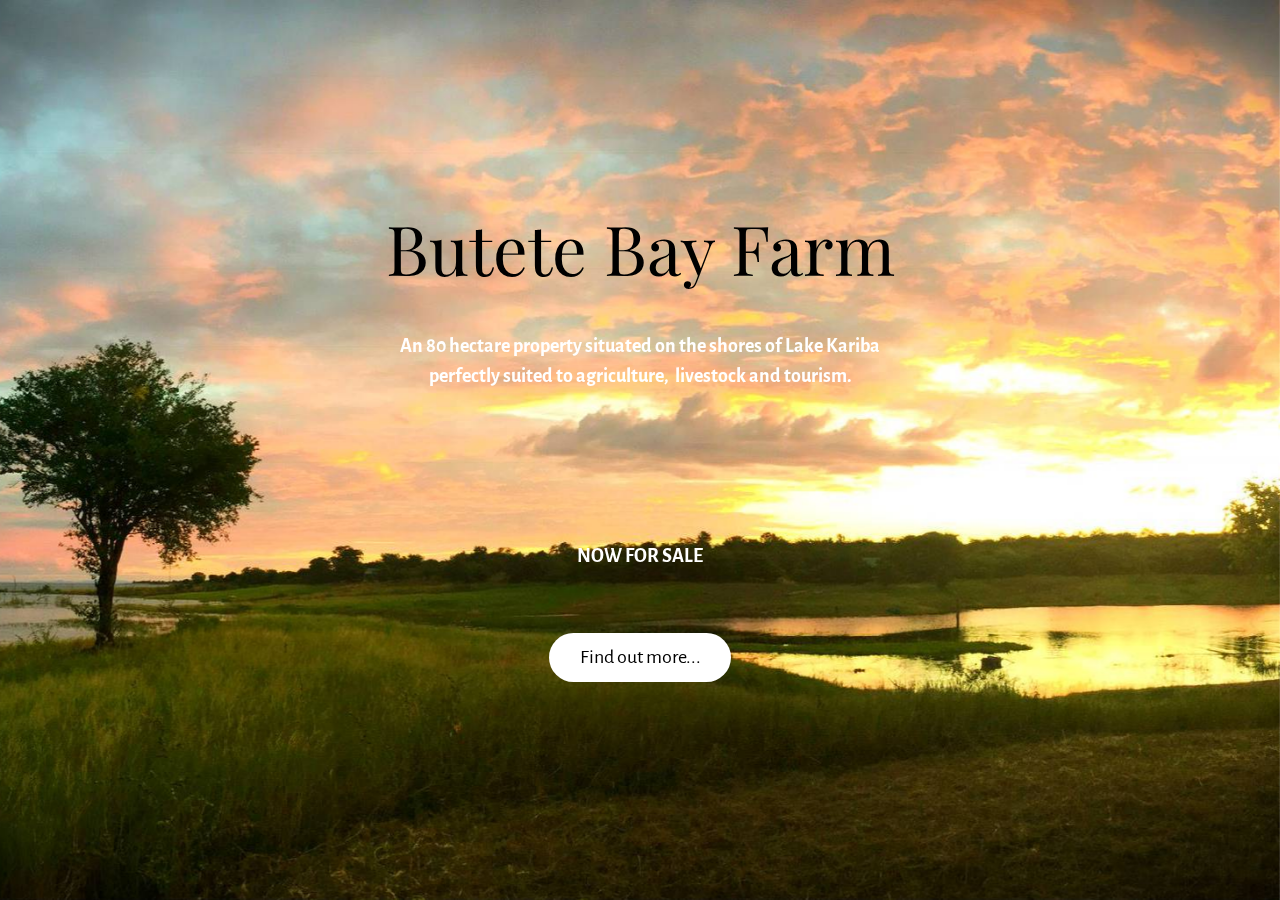
<file: index.html>
<!DOCTYPE html>
<html>
<head>
  <!-- Site made with Mobirise Website Builder v3.12.1, https://mobirise.com -->
  <meta charset="UTF-8">
  <meta http-equiv="X-UA-Compatible" content="IE=edge">
  <meta name="generator" content="Mobirise v3.12.1, mobirise.com">
  <meta name="viewport" content="width=device-width, initial-scale=1">
  <link rel="shortcut icon" href="assets/images/img-8581-1-128x170.png" type="image/x-icon">
  <meta name="description" content="">
  
  <link rel="stylesheet" href="https://fonts.googleapis.com/css?family=Playfair+Display:400,700&subset=latin,cyrillic">
  <link rel="stylesheet" href="https://fonts.googleapis.com/css?family=Alegreya+Sans:400,700&subset=latin,vietnamese,latin-ext">
  <link rel="stylesheet" href="assets/tether/tether.min.css">
  <link rel="stylesheet" href="assets/bootstrap/css/bootstrap.min.css">
  <link rel="stylesheet" href="assets/puritym/css/style.css">
  <link rel="stylesheet" href="assets/mobirise/css/mbr-additional.css" type="text/css">
  
  
  
</head>
<body>
<section class="mbr-section mbr-section-full mbr-parallax-background" id="header2-2" style="background-image: url('assets/images/img-0483-1-2000x1026.jpg');">
    <div class="mbr-table-cell">
        
        <div class="container">
            <div class="row">
                <div class="col-md-8 col-md-offset-2 text-xs-center">

                    <h1 class="mbr-section-title display-1">Butete Bay Farm</h1>
                    <p class="lead"><strong>An 80 hectare property situated on the shores of Lake Kariba<br>perfectly suited&nbsp;to agriculture, &nbsp;livestock and tourism.<br></strong><strong><br></strong><br><strong><br></strong><br><strong><br>NOW FOR SALE<br></strong><br></p>
                    <div class="mbr-buttons--center"><a class="btn btn-lg btn-white-outline btn-white" href="page1.html">Find out more...</a></div>
                </div>
            </div>
        </div>
        
    </div>
</section>


  <script src="assets/web/assets/jquery/jquery.min.js"></script>
  <script src="assets/tether/tether.min.js"></script>
  <script src="assets/bootstrap/js/bootstrap.min.js"></script>
  <script src="assets/smooth-scroll/SmoothScroll.js"></script>
  <script src="assets/jarallax/jarallax.js"></script>
  <script src="assets/puritym/js/script.js"></script>
  
  
</body>
</html>
</file>
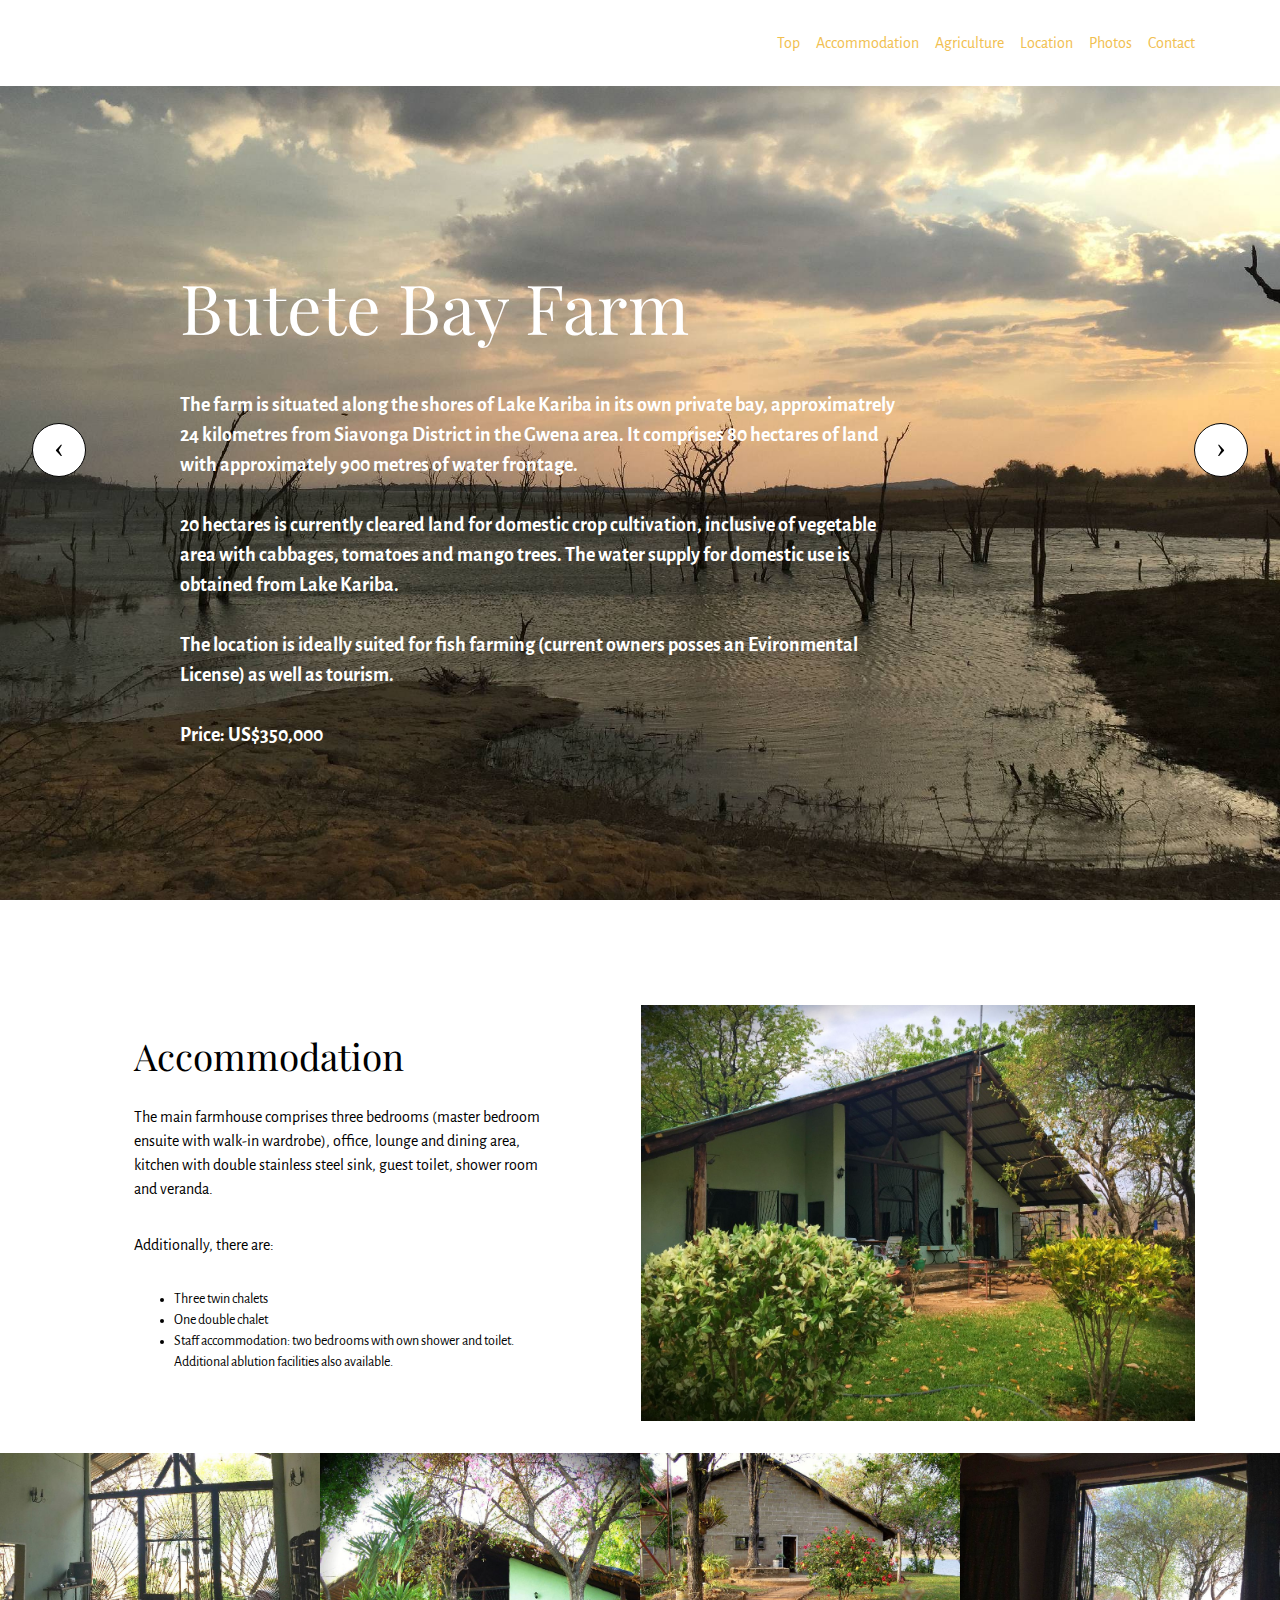
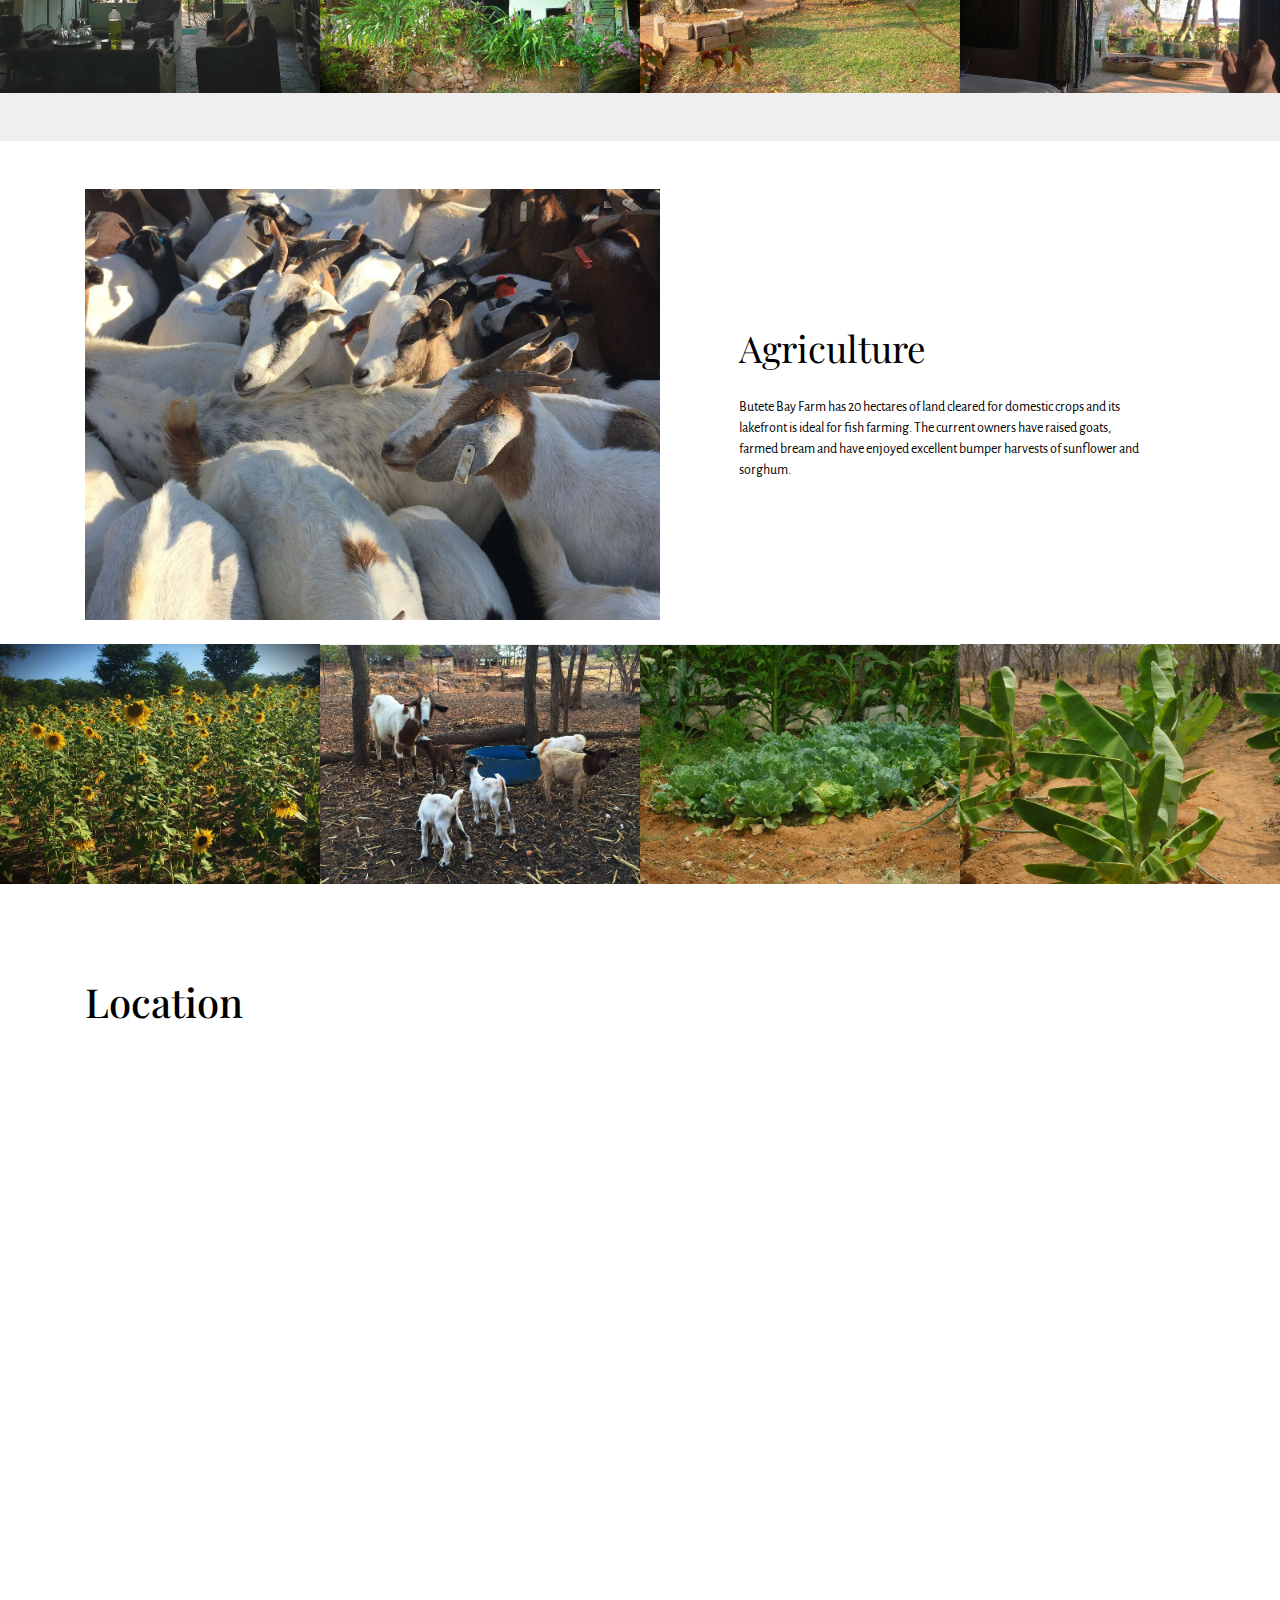
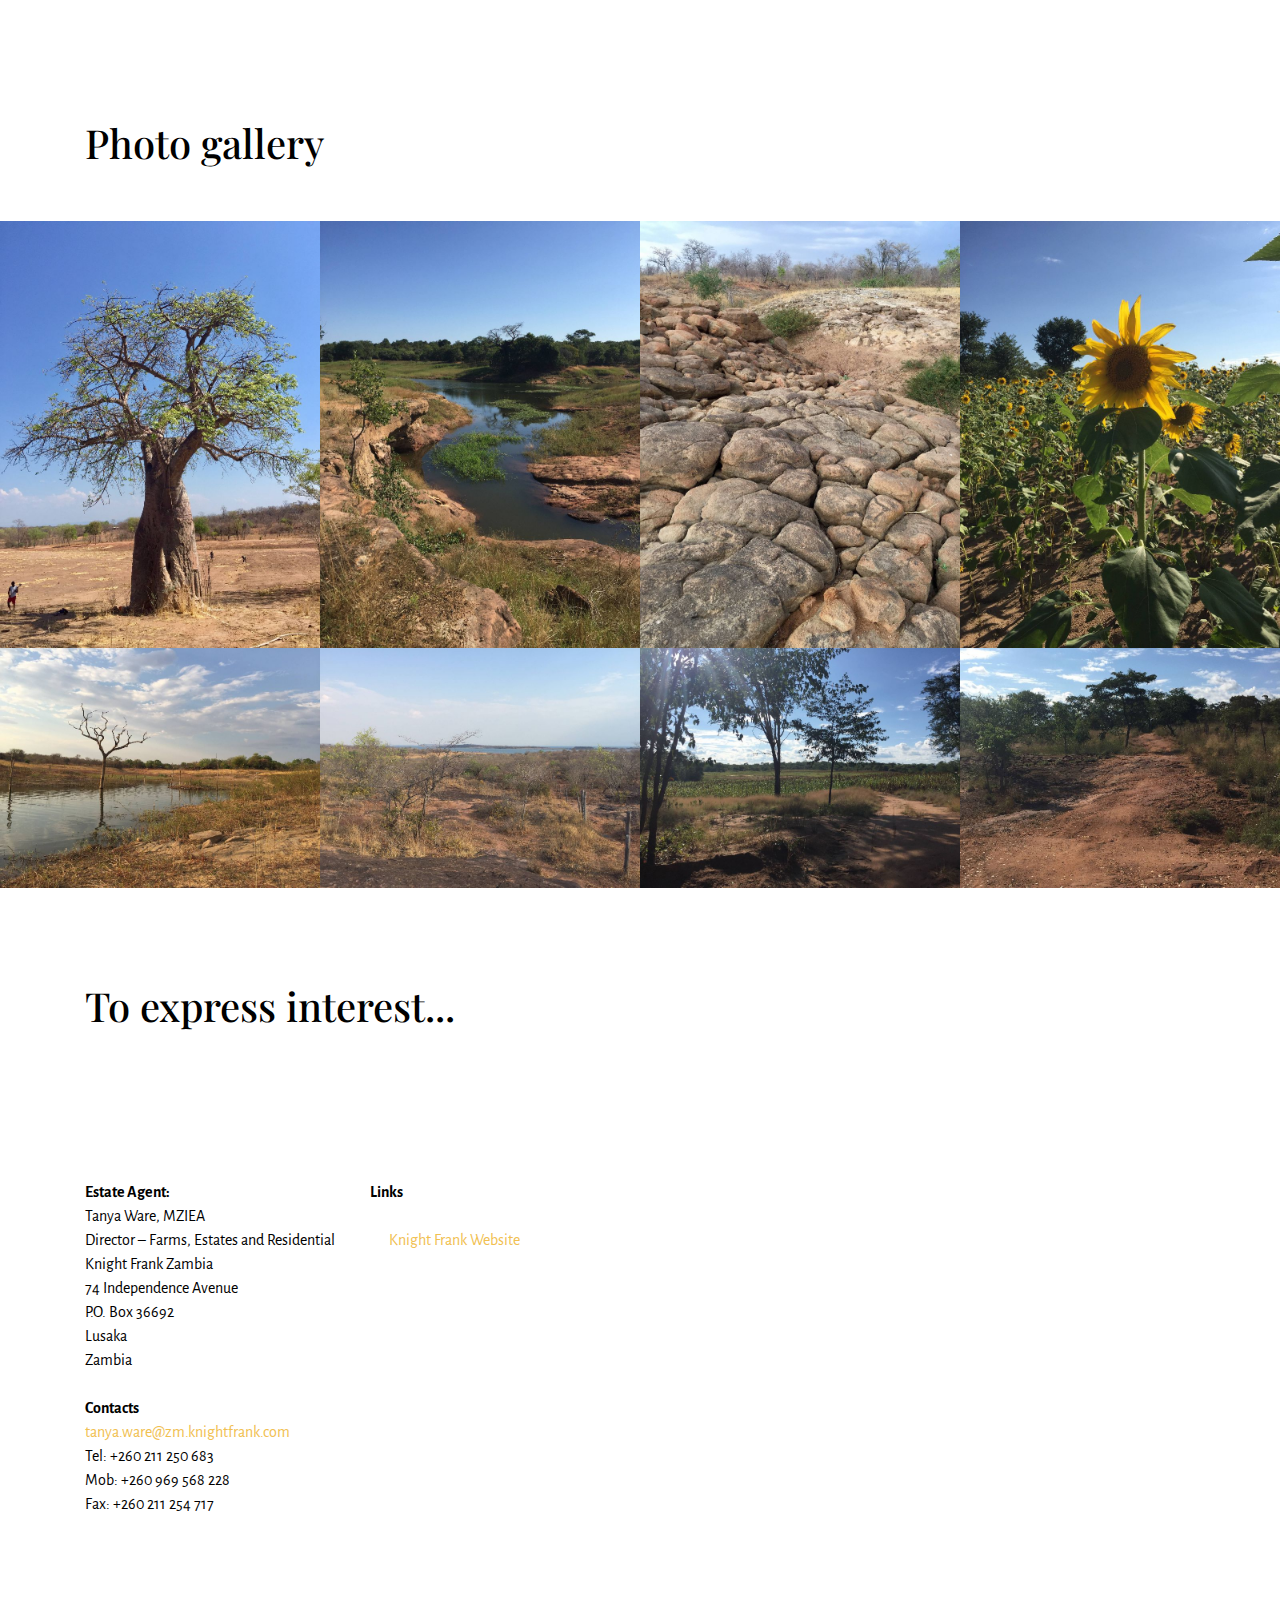
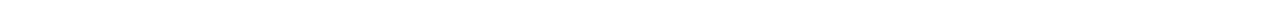
<file: page1.html>
<!DOCTYPE html>
<html>
<head>
  <!-- Site made with Mobirise Website Builder v3.12.1, https://mobirise.com -->
  <meta charset="UTF-8">
  <meta http-equiv="X-UA-Compatible" content="IE=edge">
  <meta name="generator" content="Mobirise v3.12.1, mobirise.com">
  <meta name="viewport" content="width=device-width, initial-scale=1">
  <link rel="shortcut icon" href="assets/images/img-8581-1-128x170.png" type="image/x-icon">
  <meta name="description" content="">
  
  <link rel="stylesheet" href="https://fonts.googleapis.com/css?family=Playfair+Display:400,700&subset=latin,cyrillic">
  <link rel="stylesheet" href="https://fonts.googleapis.com/css?family=Alegreya+Sans:400,700&subset=latin,vietnamese,latin-ext">
  <link rel="stylesheet" href="assets/tether/tether.min.css">
  <link rel="stylesheet" href="assets/bootstrap/css/bootstrap.min.css">
  <link rel="stylesheet" href="assets/puritym/css/style.css">
  <link rel="stylesheet" href="assets/mobirise/css/mbr-additional.css" type="text/css">
  
  
  
</head>
<body>
<nav class="navbar navbar-light mbr-navbar navbar-fixed-top" id="menu-3" style="background-color: rgb(255, 255, 255);">
    <div class="container">
        <button class="navbar-toggler pull-right hidden-md-up" type="button" data-toggle="collapse" data-target="#exCollapsingNavbar2">
            <div class="hamburger-icon"></div>
        </button>

        <div class="clearfix"></div>
        <div class="collapse navbar-toggleable-sm" id="exCollapsingNavbar2">
            
            

            

            <ul class="nav navbar-nav pull-xs-right"><li class="nav-item"><a class="nav-link text-warning" href="#top">Top</a></li>  <li class="nav-item"><a class="nav-link text-warning" href="page1.html#msg-box4-9">Accommodation</a></li> <li class="nav-item"><a class="nav-link text-warning" href="page1.html#msg-box4-f">Agriculture</a></li> <li class="nav-item"><a class="nav-link text-warning" href="page1.html#msg-box2-j">Location</a></li> <li class="nav-item"><a class="nav-link text-warning" href="page1.html#msg-box2-r">Photos</a></li> <li class="nav-item"><a class="nav-link text-warning" href="page1.html#contacts2-l">Contact</a></li> </ul>
        </div>
    </div>
</nav>

<section class="mbr-slider mbr-section mbr-section__container carousel slide mbr-section-nopadding" data-ride="carousel" data-keyboard="false" data-wrap="true" data-interval="5000" id="slider-7" style="background-color: rgb(255, 255, 255);">
    <div>
        <div>
            <div>
                
                <div class="carousel-inner" role="listbox">
                    <div class="mbr-section carousel-item dark center mbr-section-full active" style="background-image: url(assets/images/img-2000x1500.jpg);">
                        <div class="mbr-table-cell">
                         
                            <div class=" container">
                                
                                <div class="row">
                                    <div class="col-md-8 col-md-offset-1">
                                        <h2 class="mbr-section-title display-1"><br><br>Butete Bay Farm</h2>
                                        <p class="lead"><strong>The farm is situated along the shores of Lake Kariba in its own private bay, approximatrely 24 kilometres from Siavonga District in the Gwena area. It comprises 80 hectares of land with approximately 900 metres of water frontage.<br><br>20 hectares is currently cleared land for domestic crop cultivation, inclusive of vegetable area with cabbages, tomatoes and mango trees. The water supply for domestic use is obtained from Lake Kariba.<br><br>The location is ideally suited for fish farming (current owners posses an Evironmental License) as well as tourism.<br><br>Price: US$350,000</strong><br></p>

                                        
                                    </div>
                                </div>
                            </div>
                        </div>
                    </div><div class="mbr-section carousel-item dark center mbr-section-full" style="background-image: url(assets/images/img-2-2000x1500.jpg);">
                        <div class="mbr-table-cell">
                         
                            <div class=" container">
                                
                                <div class="row">
                                    <div class="col-md-8 col-md-offset-1">
                                        <h2 class="mbr-section-title display-1"><br><br>Butete Bay Farm</h2>
                                        <p class="lead"><strong>The farm is situated along the shores of Lake Kariba in its own private bay, approximatrely 24 kilometres  from Siavonga District in the Gwena area. It comprises 80 hectares of land with approximately 900 metres of water frontage.<br><br>20 hectares is currently cleared land for domestic crop cultivation, inclusive of vegetable area with cabbages, tomatoes and mango trees. The water supply for domestic use is obtained from Lake Kariba.<br><br>The location is ideally suited for fish farming (current owners posses an Evironmental License) as well as tourism.<br><br>Price: US$350,000</strong></p>

                                        
                                    </div>
                                </div>
                            </div>
                        </div>
                    </div><div class="mbr-section carousel-item dark center mbr-section-full" style="background-image: url(assets/images/img-8569-crop-2000x1083.jpg);">
                        <div class="mbr-table-cell">
                         <div class="mbr-overlay" style="opacity: 0.2; background-color: rgb(0, 0, 0);"></div>
                            <div class=" container">
                                
                                <div class="row">
                                    <div class="col-md-8 col-md-offset-1">
                                        <h2 class="mbr-section-title display-1"><br><br>Butete Bay Farm</h2>
                                        <p class="lead"><strong>The farm is situated along the shores of Lake Kariba in its own private bay, approximatrely 24 kilometres from Siavonga District in the Gwena area. It comprises 80 hectares of land with approximately 900 metres of water frontage.<br><br>20 hectares is currently cleared land for domestic crop cultivation, inclusive of vegetable area with cabbages, tomatoes and mango trees. The water supply for domestic use is obtained from Lake Kariba.<br><br>The location is ideally suited for fish farming (current owners posses an Evironmental License) as well as tourism.<br><br>Price: US$350,000</strong><br></p>

                                        
                                    </div>
                                </div>
                            </div>
                        </div>
                    </div>
                </div>
                
                <a data-app-prevent-settings="" class="left carousel-control" role="button" data-slide="prev" href="#slider-7">
                    <span class="icon-prev" aria-hidden="true"></span>
                    <span class="sr-only">Previous</span>
                </a>
                <a data-app-prevent-settings="" class="right carousel-control" role="button" data-slide="next" href="#slider-7">
                    <span class="icon-next" aria-hidden="true"></span>
                    <span class="sr-only">Next</span>
                </a>
            </div>
        </div>
    </div>
</section>

<section class="mbr-section mbr-section-nopadding" id="msg-box4-9" style="background-color: rgb(255, 255, 255); padding-top: 4.5rem; padding-bottom: 0rem;">
    
    <div class="container">
        <div class="row">
            
            <div class="col-xs-12 col-lg-3 mbr-inner-padding text-xs-center mbr-table-cell-lg">
                <h3 class="mbr-section-title display-4">Accommodation</h3>
                
                <div class="lead"><p>The main farmhouse comprises three bedrooms (master bedroom ensuite with walk-in wardrobe), office, lounge and dining area, kitchen with double stainless steel sink, guest toilet, shower room and veranda.</p><p>Additionally, there are:</p><ul><li>Three twin chalets</li><li>One double chalet</li><li>Staff accommodation: two bedrooms with own shower and toilet. Additional ablution facilities also available.</li></ul></div>
                
            </div>
            <div class="col-xs-12 col-lg-9 mbr-table-cell-lg image-size" style="width: 33%;">
                <div class="mbr-figure"><img src="assets/images/img-1400x1050.jpg"></div>
            </div>
        </div>
    </div>
</section>

<section class="mbr-gallery mbr-section mbr-section-nopadding" id="gallery1-a" style="background-color: rgb(239, 239, 239); padding-top: 0rem; padding-bottom: 3rem;">
    <!-- Gallery -->
    <div>
        <div class=" mbr-gallery-layout-default">
            <div>
                <div>
                    <div class="mbr-gallery-item">
                        <a data-toggle="modal" href="#lb-gallery1-a" data-slide-to="0">
                            <img alt="" src="assets/images/img-6154-crop-2-2000x1500-800x600.jpg">
                            <span class="icon fa fa-search-plus"></span>
                        </a>
                    </div><div class="mbr-gallery-item">
                        <a data-toggle="modal" href="#lb-gallery1-a" data-slide-to="1">
                            <img alt="" src="assets/images/snc10742-2000x1500-800x600.jpg">
                            <span class="icon fa fa-search-plus"></span>
                        </a>
                    </div><div class="mbr-gallery-item">
                        <a data-toggle="modal" href="#lb-gallery1-a" data-slide-to="2">
                            <img alt="" src="assets/images/snc10715-2000x1500-800x600.jpg">
                            <span class="icon fa fa-search-plus"></span>
                        </a>
                    </div><div class="mbr-gallery-item">
                        <a data-toggle="modal" href="#lb-gallery1-a" data-slide-to="3">
                            <img alt="" src="assets/images/img-5992-crop-2000x1499-800x599.jpg">
                            <span class="icon fa fa-search-plus"></span>
                        </a>
                    </div>
                </div>
            </div>
            <div class="clearfix"></div>
        </div>
    </div>

    <!-- Lightbox -->
    <div data-app-prevent-settings="" class="mbr-slider modal fade carousel slide" tabindex="-1" data-keyboard="true" data-interval="false" id="lb-gallery1-a">
        <div class="modal-dialog">
            <div class="modal-content">
                <div class="modal-body">
                    
                    <div class="carousel-inner">
                        <div class="carousel-item">
                            <img alt="" src="assets/images/img-6154-crop-2-2000x1500.jpg">
                        </div><div class="carousel-item active">
                            <img alt="" src="assets/images/snc10742-2000x1500.jpg">
                        </div><div class="carousel-item">
                            <img alt="" src="assets/images/snc10715-2000x1500.jpg">
                        </div><div class="carousel-item">
                            <img alt="" src="assets/images/img-5992-crop-2000x1499.jpg">
                        </div>
                    </div>
                    <a class="left carousel-control" role="button" data-slide="prev" href="#lb-gallery1-a">
                        <span class="icon-prev" aria-hidden="true"></span>
                        <span class="sr-only">Previous</span>
                    </a>
                    <a class="right carousel-control" role="button" data-slide="next" href="#lb-gallery1-a">
                        <span class="icon-next" aria-hidden="true"></span>
                        <span class="sr-only">Next</span>
                    </a>

                    <a class="close" href="#" role="button" data-dismiss="modal">
                        <span aria-hidden="true">×</span>
                        <span class="sr-only">Close</span>
                    </a>
                </div>
            </div>
        </div>
    </div>
</section>

<section class="mbr-section mbr-section-nopadding" id="msg-box4-f" style="background-color: rgb(255, 255, 255); padding-top: 3rem; padding-bottom: 1.5rem;">
    
    <div class="container">
        <div class="row">
            <div class="col-xs-12 col-lg-9 mbr-table-cell-lg image-size" style="width: 30%;">
                <div class="mbr-figure"><img src="assets/images/img-8622-crop-1400x1049.jpg"></div>
            </div>
            <div class="col-xs-12 col-lg-3 mbr-inner-padding text-xs-center mbr-table-cell-lg">
                <h3 class="mbr-section-title display-4">Agriculture</h3>
                
                <div class="lead">Butete Bay Farm has 20 hectares of land cleared for domestic crops and its lakefront is ideal for fish farming. The current owners have raised goats, farmed bream and have enjoyed excellent bumper harvests of sunflower and sorghum.&nbsp;</div>
                
            </div>
            
        </div>
    </div>
</section>

<section class="mbr-gallery mbr-section mbr-section-nopadding" id="gallery1-e" style="background-color: rgb(239, 239, 239); padding-top: 0rem; padding-bottom: 0rem;">
    <!-- Gallery -->
    <div>
        <div class=" mbr-gallery-layout-default">
            <div>
                <div>
                    <div class="mbr-gallery-item">
                        <a data-toggle="modal" href="#lb-gallery1-e" data-slide-to="0">
                            <img alt="" src="assets/images/img-3-2000x1500-800x600.jpg">
                            <span class="icon fa fa-search-plus"></span>
                        </a>
                    </div><div class="mbr-gallery-item">
                        <a data-toggle="modal" href="#lb-gallery1-e" data-slide-to="1">
                            <img alt="" src="assets/images/img-6237-goats-2000x1499-800x599.jpg">
                            <span class="icon fa fa-search-plus"></span>
                        </a>
                    </div><div class="mbr-gallery-item">
                        <a data-toggle="modal" href="#lb-gallery1-e" data-slide-to="2">
                            <img alt="" src="assets/images/crop-2000x1499-800x599.jpg">
                            <span class="icon fa fa-search-plus"></span>
                        </a>
                    </div><div class="mbr-gallery-item">
                        <a data-toggle="modal" href="#lb-gallery1-e" data-slide-to="3">
                            <img alt="" src="assets/images/snc11035-2000x1500-800x600.jpg">
                            <span class="icon fa fa-search-plus"></span>
                        </a>
                    </div>
                </div>
            </div>
            <div class="clearfix"></div>
        </div>
    </div>

    <!-- Lightbox -->
    <div data-app-prevent-settings="" class="mbr-slider modal fade carousel slide" tabindex="-1" data-keyboard="true" data-interval="false" id="lb-gallery1-e">
        <div class="modal-dialog">
            <div class="modal-content">
                <div class="modal-body">
                    
                    <div class="carousel-inner">
                        <div class="carousel-item">
                            <img alt="" src="assets/images/img-3-2000x1500.jpg">
                        </div><div class="carousel-item">
                            <img alt="" src="assets/images/img-6237-goats-2000x1499.jpg">
                        </div><div class="carousel-item">
                            <img alt="" src="assets/images/crop-2000x1499.jpg">
                        </div><div class="carousel-item active">
                            <img alt="" src="assets/images/snc11035-2000x1500.jpg">
                        </div>
                    </div>
                    <a class="left carousel-control" role="button" data-slide="prev" href="#lb-gallery1-e">
                        <span class="icon-prev" aria-hidden="true"></span>
                        <span class="sr-only">Previous</span>
                    </a>
                    <a class="right carousel-control" role="button" data-slide="next" href="#lb-gallery1-e">
                        <span class="icon-next" aria-hidden="true"></span>
                        <span class="sr-only">Next</span>
                    </a>

                    <a class="close" href="#" role="button" data-dismiss="modal">
                        <span aria-hidden="true">×</span>
                        <span class="sr-only">Close</span>
                    </a>
                </div>
            </div>
        </div>
    </div>
</section>

<section class="mbr-section mbr-section-small" id="msg-box2-j" style="background-color: rgb(255, 255, 255); padding-top: 6rem; padding-bottom: 6rem;">
    

    <div class="container">
        <div class="row">
            
            <div>

                <div class="col-sm-8">
                    <h2 class="mbr-section-title h1">Location</h2>
                    <p class="lead"></p>
                </div>                
                
            </div>
        </div>
    </div>
</section>

<section class="mbr-section mbr-section-nopadding" id="map1-h">
    <div class="mbr-map"><iframe frameborder="0" style="border:0" src="https://www.google.com/maps/embed/v1/place?key=AIzaSyA0Dx_boXQiwvdz8sJHoYeZNVTdoWONYkU&amp;q=place_id:ChIJJfUkM8h8RxkRaALUizwD5jI" allowfullscreen=""></iframe></div>
</section>

<section class="mbr-section mbr-section-small" id="msg-box2-s" style="background-color: rgb(255, 255, 255); padding-top: 4.5rem; padding-bottom: 0rem;">
    

    <div class="container">
        <div class="row">
            
            <div>

                <div class="col-sm-8">
                    
                    
                </div>                
                
            </div>
        </div>
    </div>
</section>

<section class="mbr-section mbr-section-small" id="msg-box2-r" style="background-color: rgb(255, 255, 255); padding-top: 6rem; padding-bottom: 1.5rem;">
    

    <div class="container">
        <div class="row">
            
            <div>

                <div class="col-sm-8">
                    <h2 class="mbr-section-title h1">Photo gallery</h2>
                    <p class="lead"></p>
                </div>                
                
            </div>
        </div>
    </div>
</section>

<section class="mbr-gallery mbr-section mbr-section-nopadding" id="gallery1-p" style="background-color: rgb(239, 239, 239); padding-top: 0rem; padding-bottom: 0rem;">
    <!-- Gallery -->
    <div>
        <div class=" mbr-gallery-layout-default">
            <div>
                <div>
                    <div class="mbr-gallery-item">
                        <a data-toggle="modal" href="#lb-gallery1-p" data-slide-to="0">
                            <img alt="" src="assets/images/img-2-2000x2666-800x1066.jpg">
                            <span class="icon fa fa-search-plus"></span>
                        </a>
                    </div><div class="mbr-gallery-item">
                        <a data-toggle="modal" href="#lb-gallery1-p" data-slide-to="1">
                            <img alt="" src="assets/images/img-3-2000x2666-800x1066.jpg">
                            <span class="icon fa fa-search-plus"></span>
                        </a>
                    </div><div class="mbr-gallery-item">
                        <a data-toggle="modal" href="#lb-gallery1-p" data-slide-to="2">
                            <img alt="" src="assets/images/img-4-2000x2666-800x1066.jpg">
                            <span class="icon fa fa-search-plus"></span>
                        </a>
                    </div><div class="mbr-gallery-item">
                        <a data-toggle="modal" href="#lb-gallery1-p" data-slide-to="3">
                            <img alt="" src="assets/images/img-8568-1-2000x2666-800x1066.jpg">
                            <span class="icon fa fa-search-plus"></span>
                        </a>
                    </div><div class="mbr-gallery-item">
                        <a data-toggle="modal" href="#lb-gallery1-p" data-slide-to="4">
                            <img alt="" src="assets/images/img-4-2000x1500-800x600.jpg">
                            <span class="icon fa fa-search-plus"></span>
                        </a>
                    </div><div class="mbr-gallery-item">
                        <a data-toggle="modal" href="#lb-gallery1-p" data-slide-to="5">
                            <img alt="" src="assets/images/img-5-2000x1500-800x600.jpg">
                            <span class="icon fa fa-search-plus"></span>
                        </a>
                    </div><div class="mbr-gallery-item">
                        <a data-toggle="modal" href="#lb-gallery1-p" data-slide-to="6">
                            <img alt="" src="assets/images/img-6-2000x1500-800x600.jpg">
                            <span class="icon fa fa-search-plus"></span>
                        </a>
                    </div><div class="mbr-gallery-item">
                        <a data-toggle="modal" href="#lb-gallery1-p" data-slide-to="7">
                            <img alt="" src="assets/images/cropped-road-2000x1499-800x599.jpg">
                            <span class="icon fa fa-search-plus"></span>
                        </a>
                    </div>
                </div>
            </div>
            <div class="clearfix"></div>
        </div>
    </div>

    <!-- Lightbox -->
    <div data-app-prevent-settings="" class="mbr-slider modal fade carousel slide" tabindex="-1" data-keyboard="true" data-interval="false" id="lb-gallery1-p">
        <div class="modal-dialog">
            <div class="modal-content">
                <div class="modal-body">
                    <ol class="carousel-indicators">
                        <li data-app-prevent-settings="" data-target="#lb-gallery1-p" data-slide-to="0"></li><li data-app-prevent-settings="" data-target="#lb-gallery1-p" data-slide-to="1"></li><li data-app-prevent-settings="" data-target="#lb-gallery1-p" data-slide-to="2"></li><li data-app-prevent-settings="" data-target="#lb-gallery1-p" data-slide-to="3"></li><li data-app-prevent-settings="" data-target="#lb-gallery1-p" data-slide-to="4"></li><li data-app-prevent-settings="" data-target="#lb-gallery1-p" data-slide-to="5"></li><li data-app-prevent-settings="" data-target="#lb-gallery1-p" data-slide-to="6"></li><li data-app-prevent-settings="" data-target="#lb-gallery1-p" class=" active" data-slide-to="7"></li>
                    </ol>
                    <div class="carousel-inner">
                        <div class="carousel-item">
                            <img alt="" src="assets/images/img-2-2000x2666.jpg">
                        </div><div class="carousel-item">
                            <img alt="" src="assets/images/img-3-2000x2666.jpg">
                        </div><div class="carousel-item">
                            <img alt="" src="assets/images/img-4-2000x2666.jpg">
                        </div><div class="carousel-item">
                            <img alt="" src="assets/images/img-8568-1-2000x2666.jpg">
                        </div><div class="carousel-item">
                            <img alt="" src="assets/images/img-4-2000x1500.jpg">
                        </div><div class="carousel-item">
                            <img alt="" src="assets/images/img-5-2000x1500.jpg">
                        </div><div class="carousel-item">
                            <img alt="" src="assets/images/img-6-2000x1500.jpg">
                        </div><div class="carousel-item active">
                            <img alt="" src="assets/images/cropped-road-2000x1499.jpg">
                        </div>
                    </div>
                    <a class="left carousel-control" role="button" data-slide="prev" href="#lb-gallery1-p">
                        <span class="icon-prev" aria-hidden="true"></span>
                        <span class="sr-only">Previous</span>
                    </a>
                    <a class="right carousel-control" role="button" data-slide="next" href="#lb-gallery1-p">
                        <span class="icon-next" aria-hidden="true"></span>
                        <span class="sr-only">Next</span>
                    </a>

                    <a class="close" href="#" role="button" data-dismiss="modal">
                        <span aria-hidden="true">×</span>
                        <span class="sr-only">Close</span>
                    </a>
                </div>
            </div>
        </div>
    </div>
</section>

<section class="mbr-section mbr-section-small" id="msg-box2-m" style="background-color: rgb(255, 255, 255); padding-top: 6rem; padding-bottom: 3rem;">
    

    <div class="container">
        <div class="row">
            
            <div>

                <div class="col-sm-8">
                    <h2 class="mbr-section-title h1">To express interest...</h2>
                    <p class="lead"></p>
                </div>                
                
            </div>
        </div>
    </div>
</section>

<section class="mbr-section mbr-section-small mbr-footer" id="contacts2-l" style="background-color: rgb(255, 255, 255); padding-top: 4.5rem; padding-bottom: 4.5rem;">
    
    <div class="container">
        <div class="row">
            <div class="col-xs-12 col-md-3">
                <p><strong>Estate Agent:</strong><br>Tanya Ware, MZIEA<br>Director – Farms, Estates and Residential <br>Knight Frank Zambia<br>74 Independence Avenue<br>P.O. Box 36692<br>Lusaka<br>Zambia<br><br>
<strong>Contacts</strong><br><a href="mailto:tanya.ware@zm.knightfrank.com">tanya.ware@zm.knightfrank.com</a><br>Tel: +260 211 250 683<br>Mob: +260 969 568 228<br>Fax: +260 211 254 717<br></p>
            </div>
            <div class="col-xs-12 col-md-3"><strong>Links</strong><ul><br><li><a href="http://www.knightfrank.com" target="_blank">Knight Frank Website</a><a href="https://mobirise.com/mobirise-free-mac.zip"></a></li></ul></div>
            <div class="col-xs-12 col-md-6">
                <div class="mbr-map"><iframe frameborder="0" style="border:0" src="https://www.google.com/maps/embed/v1/place?key=AIzaSyA0Dx_boXQiwvdz8sJHoYeZNVTdoWONYkU&amp;q=place_id:ChIJsUOTzq2MQBkRHFL-Z4a9I2Q" allowfullscreen=""></iframe></div>
            </div>
        </div>
    </div>
</section>


  <script src="assets/web/assets/jquery/jquery.min.js"></script>
  <script src="assets/tether/tether.min.js"></script>
  <script src="assets/bootstrap/js/bootstrap.min.js"></script>
  <script src="assets/smooth-scroll/SmoothScroll.js"></script>
  <script src="assets/bootstrap-carousel-swipe/bootstrap-carousel-swipe.js"></script>
  <script src="assets/masonry/masonry.pkgd.min.js"></script>
  <script src="assets/imagesloaded/imagesloaded.pkgd.min.js"></script>
  <script src="assets/puritym/js/script.js"></script>
  <script src="assets/mobirise-gallery/script.js"></script>
  
  
</body>
</html>
</file>
<file: assets/mobirise/css/mbr-additional.css>
#header2-2 P {
  color: #ffffff;
}
#header2-2 B {
  color: #ffffff;
}
#menu-3 .navbar-toggler {
  color: #000;
}
#menu-3 .nav-link {
  font-size: 16px;
}
#slider-7 P {
  color: #ffffff;
}
#slider-7 H2 {
  color: #ffffff;
}
#msg-box4-9 .mbr-section-title {
  text-align: left;
}
#msg-box4-9 .lead P {
  text-align: left;
  font-size: 16px;
}
#msg-box4-9 .lead UL {
  text-align: left;
  font-size: 14px;
}
#msg-box4-f .mbr-section-title {
  text-align: left;
}
#msg-box4-f .lead P {
  text-align: left;
  font-size: 16px;
}
#msg-box4-f .lead UL {
  text-align: left;
  font-size: 14px;
}
#msg-box4-f .lead {
  text-align: left;
  font-size: 14px;
}
#contacts2-l P {
  color: #000000;
}
#contacts2-l STRONG {
  color: #000000;
}
</file>
<file: assets/puritym/css/style.css>
/**
 * BOOTSTRAP CUSTOM
 */
.container {
  position: relative; }

.btn {
  margin-bottom: 0.5rem; }
  .btn + .btn {
    margin-left: 1rem; }

.btn-white {
  background: #fff;
  color: inherit; }

.btn-black {
  background: #000;
  color: #fff; }

.btn-social,
.btn-social:hover,
.btn-social:active,
.btn-social:focus {
  color: #fff; }

.display-1 {
  font-size: 4.3rem;
  margin-top: 3.9rem;
  margin-bottom: 2.8rem; }

.display-2 {
  font-size: 3.5rem;
  margin-top: 3.5rem;
  margin-bottom: 2.5rem; }

.display-3 {
  font-size: 2.8rem;
  margin-top: 3.2rem;
  margin-bottom: 2rem; }

.display-4 {
  font-size: 2.3rem;
  margin-top: 2.3rem;
  margin-bottom: 1.8rem; }

p.lead,
.lead p {
  margin-bottom: 2rem; }

.card .card-img-top {
  width: 100%; }

.card-block {
  background-color: #fff; }

@media (min-width: 768px) {
  .col-md-4:nth-of-type(3n+1) {
    clear: left; } }
@media (min-width: 544px) and (max-width: 767px) {
  .col-md-4:nth-of-type(odd) {
    clear: left; } }
.row.no-gutter {
  margin-left: 0;
  margin-right: 0; }

.row.no-gutter > [class*=col-]:not(:first-child),
.row.no-gutter > [class*=col-]:not(:last-child) {
  padding-right: 0;
  padding-left: 0; }

blockquote {
  padding: .5rem 1rem;
  margin: 0 0 1rem;
  margin-bottom: 1rem;
  font-size: 1.25rem;
  border-left: .25rem solid #f1c050; }

/**
 * TYPOGRAPHY
 */
body {
  font-family: "Alegreya Sans", sans-serif; }

h1, h2, h3, h4, h5, h6,
.h1, .h2, .h3, .h4, .h5, .h6,
.display-1, .display-2, .display-3, .display-4 {
  font-family: "Playfair Display", sans-serif; }

/**
 * MAPS
 */
@-webkit-keyframes mapCircleLoading {
  from {
    -webkit-transform: rotate(0deg); }
  to {
    -webkit-transform: rotate(359deg); } }
@keyframes mapCircleLoading {
  from {
    transform: rotate(0deg); }
  to {
    transform: rotate(359deg); } }
.mbr-map {
  position: relative; }
  .mbr-map iframe {
    height: 100%;
    width: 100%; }
  .mbr-map [data-state-details] {
    color: #6b6763;
    font-family: "Alegreya Sans", sans-serif;
    font-size: 1.25rem;
    height: 1.5em;
    margin-top: -0.75em;
    padding-left: 20px;
    padding-right: 20px;
    position: absolute;
    text-align: center;
    top: 50%;
    width: 100%; }
  .mbr-map[data-state] {
    background: #e9e5dc; }
  .mbr-map[data-state="loading"] [data-state-details] {
    display: none; }
  .mbr-map[data-state="loading"]::after {
    content: "";
    -webkit-animation: mapCircleLoading .6s infinite linear;
    animation: mapCircleLoading .6s infinite linear;
    border-radius: 50%;
    border: 6px rgba(255, 255, 255, 0.35) solid;
    border-top-color: #fff;
    height: 40px;
    left: 50%;
    margin-left: -20px;
    margin-top: -20px;
    position: absolute;
    top: 50%;
    width: 40px; }

/**
 * SECTIONS
 */
.mbr-section {
  position: relative;
  padding-top: 9rem;
  padding-bottom: 9rem;
  background-position: 50% 50%;
  background-repeat: no-repeat;
  background-size: cover; }

.mbr-section-full {
  display: table;
  width: 100%;
  height: 100vh;
  padding-top: 0;
  padding-bottom: 0; }

.mbr-section-small {
  padding-top: 4.5rem;
  padding-bottom: 4.5rem; }

.mbr-section-nopadding {
  padding-top: 0;
  padding-bottom: 0; }

.mbr-section-title {
  margin-top: 0; }

.mbr-table {
  display: table; }

.mbr-table-cell {
  position: relative;
  display: table-cell;
  vertical-align: middle;
  padding-top: 9rem;
  padding-bottom: 9rem; }

.mbr-table-cell-lg {
  position: relative;
  display: table-cell;
  vertical-align: middle;
  padding-top: 0;
  padding-bottom: 0;
  float: none; }

@media (max-width: 991px) {
  .mbr-table-cell-lg {
    display: block; } }
.mbr-inner-padding {
  padding: 4rem; }

/* footer */
.mbr-footer {
  color: #fff; }
  .mbr-footer .mbr-map,
  .mbr-footer .mbr-google-map {
    height: 300px; }
  .mbr-footer .form-control {
    color: #fff;
    background-color: #26272c;
    border-color: #1b1c20; }
  .mbr-footer ul {
    list-style-type: none;
    padding: 0; }
    .mbr-footer ul li {
      position: relative;
      padding-left: 1.2rem; }
      .mbr-footer ul li:before {
        content: '';
        position: absolute;
        margin-left: -1.2rem;
        width: 10px;
        height: 1px;
        top: 50%;
        background-color: #fff; }

footer.mbr-footer {
  padding-top: 3rem;
  padding-bottom: 2rem; }

/**
 * NAVBAR
 */
.mbr-navbar {
  position: absolute;
  top: 0;
  right: 0;
  left: 0;
  padding: 1.5rem 1rem;
  background-color: #fff;
  z-index: 1030; }
  .mbr-navbar.navbar-fixed-top {
    position: fixed; }
  .mbr-navbar.navbar-transparent {
    background-color: transparent; }
  .mbr-navbar .navbar-logo {
    margin-right: 1.5rem;
    float: left; }
  .mbr-navbar .navbar-logo,
  .mbr-navbar .navbar-logo img {
    height: 37px; }
  .mbr-navbar .navbar-brand {
    margin-right: 1.5rem; }
  .mbr-navbar .navbar-divider,
  .mbr-navbar .navbar-nav .nav-item + .nav-item,
  .mbr-navbar .navbar-nav .nav-link + .nav-link {
    margin-left: 1rem; }
  .mbr-navbar .navbar-nav + .navbar-nav {
    margin-right: 20px; }

.mbr-navbar .hamburger-icon, .navbar-dropdown .hamburger-icon {
  content: "";
  width: 16px;
  -webkit-box-shadow: 0 -6px 0 1px,0 0 0 1px,0 6px 0 1px;
  -moz-box-shadow: 0 -6px 0 1px,0 0 0 1px,0 6px 0 1px;
  box-shadow: 0 -6px 0 1px,0 0 0 1px,0 6px 0 1px; }

/**
 * HELPERS
 */
/* Colors */
.text-white {
  color: #fff !important; }

.text-black {
  color: #000 !important; }

/**
 * Mobirise Classes
 */
.mbr-after-navbar:before {
  content: "";
  display: block;
  height: 54px; }

.mbr-section__container--first {
  padding-bottom: 1rem; }

.mbr-section__container--middle {
  padding-top: 1rem;
  padding-bottom: 1rem; }

.mbr-section__container--last {
  padding-top: 1rem; }

.mbr-overlay,
.mbr-background-video,
.mbr-background-video-preview {
  position: absolute;
  bottom: 0;
  left: 0;
  right: 0;
  top: 0; }

.mbr-overlay {
  background-color: #fff;
  opacity: 0.5;
  z-index: 1; }
  .mbr-overlay ~ * {
    z-index: 2; }

.mbr-background-video-preview {
  z-index: 0 !important; }

.mbr-figure {
  display: block;
  overflow: hidden;
  position: relative;
  width: 100%;
  margin: 0; }
  .mbr-figure img, .mbr-figure iframe {
    display: block;
    width: 100%; }
  .mbr-figure .mbr-figure-caption {
    width: 100%;
    padding: 1.5rem 0;
    background-color: #FFF8E0; }
  .mbr-figure .mbr-figure-caption-over {
    position: absolute;
    bottom: 0;
    background-color: rgba(255, 255, 255, 0.5); }

.mbr-map,
.mbr-google-map {
  height: 400px; }

.mbr-arrow {
  position: absolute;
  text-align: center;
  font-size: 35px;
  bottom: 71px;
  left: 50%;
  width: 30px;
  margin-left: -15px;
  line-height: 1px;
  padding: 0 20px;
  -webkit-animation: floating-arrow 1.6s infinite ease-in-out 0s;
  -o-animation: floating-arrow 1.6s infinite ease-in-out 0s;
  animation: floating-arrow 1.6s infinite ease-in-out 0s; }
  .mbr-arrow, .mbr-arrow:hover, .mbr-arrow:focus {
    color: inherit; }

@-webkit-keyframes floating-arrow {
  from {
    -webkit-transform: translateY(0);
    transform: translateY(0); }
  65% {
    -webkit-transform: translateY(11px);
    transform: translateY(11px); }
  to {
    -webkit-transform: translateY(0);
    transform: translateY(0); } }
@-o-keyframes floating-arrow {
  from {
    -webkit-transform: translateY(0);
    transform: translateY(0); }
  65% {
    -webkit-transform: translateY(11px);
    transform: translateY(11px); }
  to {
    -webkit-transform: translateY(0);
    transform: translateY(0); } }
@keyframes floating-arrow {
  from {
    -webkit-transform: translateY(0);
    transform: translateY(0); }
  65% {
    -webkit-transform: translateY(11px);
    transform: translateY(11px); }
  to {
    -webkit-transform: translateY(0);
    transform: translateY(0); } }
@media (max-width: 767px) {
  .mbr-arrow {
    bottom: 41px; } }
@media (max-width: 320px) {
  .mbr-arrow {
    bottom: 21px;
    text-align: center; } }
@media all and (device-width: 320px) and (device-height: 568px) and (orientation: portrait) {
  .mbr-arrow {
    bottom: 31px; } }
/*-------

   Slider

-------*/
.mbr-slider .carousel-inner > .active,
.mbr-slider .carousel-inner > .next,
.mbr-slider .carousel-inner > .prev {
  display: table; }

.mbr-slider .carousel-control {
  background-image: none;
  width: 54px;
  height: 54px;
  top: 50%;
  margin-top: -27px;
  line-height: 54px;
  border-radius: 27px;
  color: inherit;
  background: #fff;
  border: 1px solid #000;
  opacity: 1;
  text-shadow: none;
  z-index: 5;
  -webkit-transition: all 0.2s ease-in-out 0s;
  -o-transition: all 0.2s ease-in-out 0s;
  transition: all 0.2s ease-in-out 0s; }

.mbr-slider .carousel-control .icon-next,
.mbr-slider .carousel-control .icon-prev {
  margin-top: -18px;
  font-size: 30px; }

.mbr-slider .carousel-control.left {
  margin-left: 2rem; }

.mbr-slider .carousel-control.right {
  margin-right: 2rem; }

.mbr-slider .carousel-control:hover {
  background: #000;
  color: #fff; }

.mbr-slider .carousel-indicators {
  bottom: 0; }

.mbr-slider .carousel-indicators li,
.mbr-slider .carousel-indicators .active {
  width: 15px;
  height: 15px;
  margin: 3px;
  border: 1px solid #000; }

.mbr-slider .carousel-indicators .active {
  background-color: #000; }

.mbr-slider .mbr-overlay {
  z-index: 0; }

@media (max-width: 767px) {
  .mbr-slider .carousel-control {
    top: auto;
    bottom: 20px; }

  .mbr-slider > .container .carousel-control {
    margin-bottom: 0px; } }
/* boxed slider */
.mbr-slider > .boxed-slider {
  position: relative;
  padding: 93px 0; }

.mbr-slider > .boxed-slider > div {
  position: relative; }

.mbr-slider > .container img {
  width: 100%; }

.mbr-slider > .container img + .row {
  position: absolute;
  top: 50%;
  left: 0;
  right: 0;
  -webkit-transform: translateY(-50%);
  -moz-transform: translateY(-50%);
  transform: translateY(-50%); }

.mbr-slider .mbr-section {
  padding: 0;
  background-attachment: scroll; }

.mbr-slider .mbr-table-cell {
  padding: 0; }

.mbr-slider > .container .carousel-indicators {
  margin-bottom: 3px; }

/* article slider */
.mbr-slider > .article-slider .mbr-section,
.mbr-slider > .article-slider .mbr-section .mbr-table-cell {
  padding-top: 0;
  padding-bottom: 0; }

/*-------

   Gallery

-------*/
.mbr-gallery .mbr-gallery-item {
  position: relative;
  display: inline-block;
  width: 25%; }
  @media (max-width: 768px) {
    .mbr-gallery .mbr-gallery-item {
      width: 50%; } }
  @media (max-width: 400px) {
    .mbr-gallery .mbr-gallery-item {
      width: 100%; } }

.mbr-gallery .mbr-gallery-item > a {
  position: relative;
  display: block;
  background: #fff;
  outline: none; }

.mbr-gallery .mbr-gallery-item img {
  width: 100%;
  opacity: 1;
  -webkit-transition: .2s opacity ease-in-out;
  transition: .2s opacity ease-in-out; }

.mbr-gallery .mbr-gallery-item > a:hover img {
  opacity: 0.9; }

.mbr-gallery .mbr-gallery-item .icon {
  position: absolute;
  font-size: 30px;
  top: 50%;
  left: 50%;
  color: #000;
  opacity: 0;
  -webkit-transform: translateX(-50%) translateY(-50%);
  transform: translateX(-50%) translateY(-50%);
  -webkit-transition: .2s opacity ease-in-out;
  transition: .2s opacity ease-in-out; }

.mbr-gallery .mbr-gallery-item > a:hover .icon {
  opacity: 1; }

/* remove spacing */
.mbr-gallery .mbr-gallery-row.no-gutter {
  margin: 0; }

.mbr-gallery .mbr-gallery-row.no-gutter .mbr-gallery-item {
  padding: 0; }

/* container */
.mbr-gallery .container.mbr-gallery-layout-default {
  padding: 93px 0; }

/* fix horizontal scrollbar */
.mbr-gallery .mbr-gallery-layout-default,
.mbr-gallery .mbr-gallery-layout-article {
  overflow: hidden; }

/* lightbox */
.mbr-gallery .modal {
  position: fixed;
  overflow: hidden;
  padding-right: 0 !important; }

.mbr-gallery .modal-body {
  padding: 0; }

.mbr-gallery .modal-body img {
  width: 100%; }

.mbr-gallery .modal .close {
  position: absolute;
  background-image: none;
  font-size: 20px;
  width: 54px;
  height: 54px;
  border-radius: 27px;
  color: #000;
  top: 2rem;
  right: 2rem;
  line-height: 54px;
  opacity: 1;
  border: 1px solid #000;
  text-align: center;
  text-shadow: none;
  z-index: 5;
  -webkit-transition: all 0.2s ease-in-out 0s;
  -o-transition: all 0.2s ease-in-out 0s;
  transition: all 0.2s ease-in-out 0s; }

.mbr-gallery .modal .close:hover {
  background: #000;
  color: #fff; }

/* modal back color opacity */
.modal-backdrop.in {
  opacity: 0.8;
  filter: alpha(opacity=80); }

@media (max-width: 768px) {
  .mbr-gallery .modal-dialog {
    margin: 10px auto; }

  .mbr-gallery .carousel-indicators,
  .mbr-gallery .carousel-control,
  .mbr-gallery .modal .close {
    position: fixed; } }
/* fix fade in effect */
.mbr-gallery .modal.fade .modal-dialog {
  margin-top: -100px;
  -webkit-transition: margin-top 0.3s ease-out;
  -moz-transition: margin-top 0.3s ease-out;
  -o-transition: margin-top 0.3s ease-out;
  transition: margin-top 0.3s ease-out; }

.mbr-gallery .modal.in .modal-dialog,
.mbr-gallery .modal.fade .modal-dialog {
  -webkit-transform: none;
  -ms-transform: none;
  -o-transform: none;
  transform: none; }

.mbr-gallery .modal.in .modal-dialog {
  margin-top: 30px; }

/* iconfont default styling */
/* for buttons */
.mbr-iconfont.mbr-iconfont-btn,
.mbr-buttons__btn .mbr-iconfont {
  padding-right: 0.3em;
  font-size: 1.5em;
  line-height: 0.5em;
  vertical-align: text-bottom;
  position: relative;
  top: -0.1em;
  text-decoration: none; }

/* menu links */
.mbr-iconfont.mbr-iconfont-btn-parent,
.mbr-buttons__link .mbr-iconfont {
  padding-right: 0.3em;
  font-size: 1.3em;
  top: -0.2em;
  position: relative;
  vertical-align: middle; }

/* msg-box4 */
.mbr-iconfont.mbr-iconfont-msg-box4,
.mbr-iconfont.mbr-iconfont-msg-box5 {
  font-size: 357px;
  text-decoration: none;
  color: #000; }

/*menu logo */
.mbr-iconfont.mbr-iconfont-menu,
.mbr-iconfont.mbr-iconfont-ext__menu {
  font-size: 37px;
  text-decoration: none;
  color: rgba(0, 0, 0, 0.8); }

/* contacts1 */
.mbr-iconfont.mbr-iconfont-contacts1 {
  font-size: 119px;
  text-decoration: none;
  color: #9C9C9C; }

.mbr-iconfont.mbr-iconfont-features1 {
  font-size: 140px;
  text-decoration: none;
  text-align: center;
  display: block;
  margin-top: 0.2em; }

/*image-resize*/
.image-size .mbr-figure {
  text-align: center; }

@media (max-width: 991px) {
  .image-size {
    width: 100% !important; }
    .image-size .mbr-iconfont {
      font-size: 260px !important; } }

/*# sourceMappingURL=style.css.map */
.engine {
	position: absolute;
	text-indent: -2400px;
	text-align: center;
	padding: 0;
	top: 0;
	left: -2400px;
}
</file>
